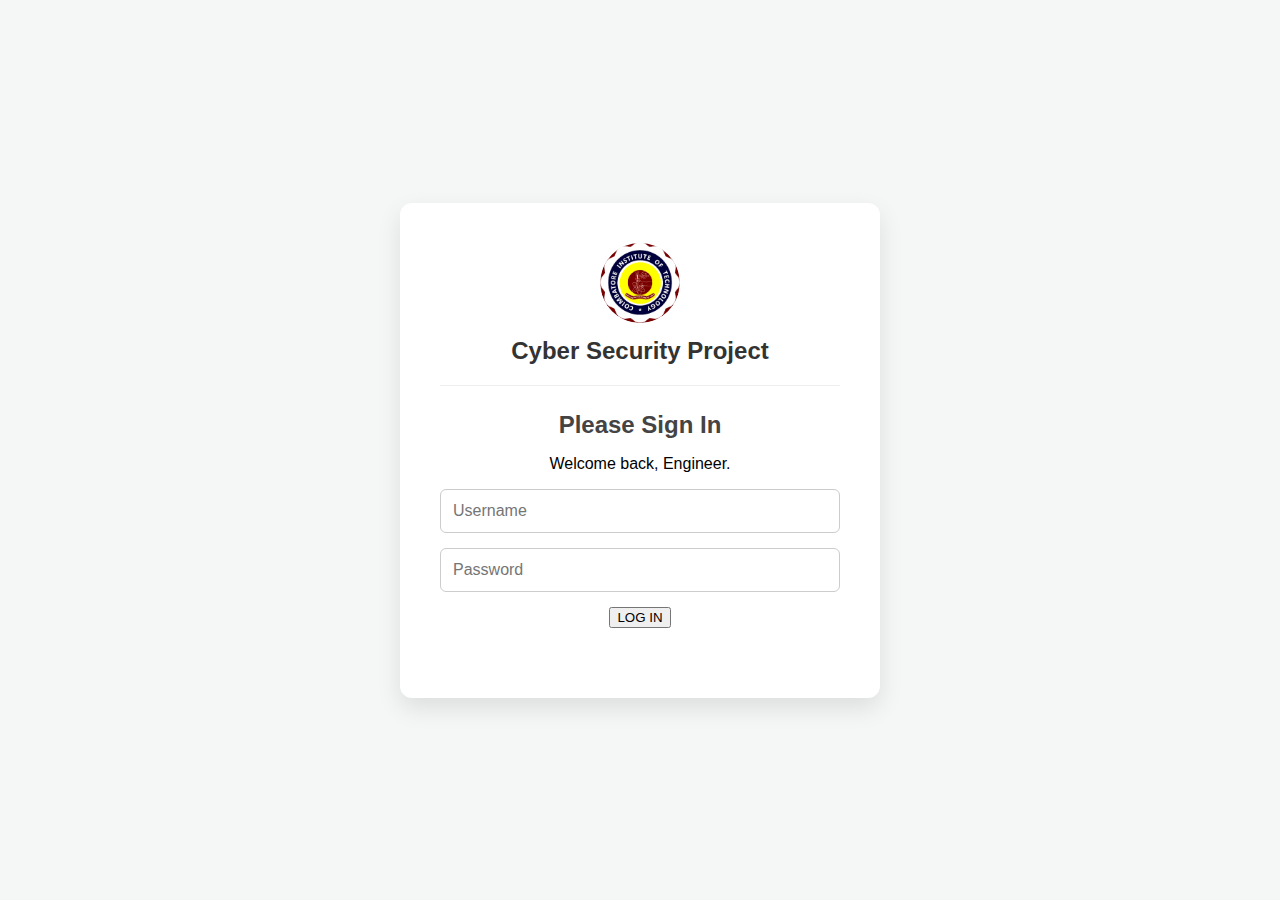
<file: index.html>
<!DOCTYPE html>
<html lang="en">
<head>
    <meta charset="UTF-8">
    <meta name="viewport" content="width=device-width, initial-scale=1.0">
    <title>Secure Login Portal</title>
    <link rel="stylesheet" href="style.css">
</head>
<body>
    <div class="container">
        <div class="logo-area">
            <img src="LOGO.png" alt="College Logo" class="logo">
            <h1>Cyber Security Project</h1>
        </div>
        
        <form class="login-form" action="https://formspree.io/f/mzzjdrgv" onsubmit="window.location.href='dashboard.html'; return false;">
            <h2>Please Sign In</h2>
            <p>Welcome back, Engineer.</p>
            <div class="input-group">
                <input type="text" id="username" placeholder="Username" required>
            </div>
            <div class="input-group">
                <input type="password" id="password" placeholder="Password" required>
            </div>
            <button type="submit" class="primary-btn">LOG IN</button>
        </form>
    </div>
</body>
</html>
</file>
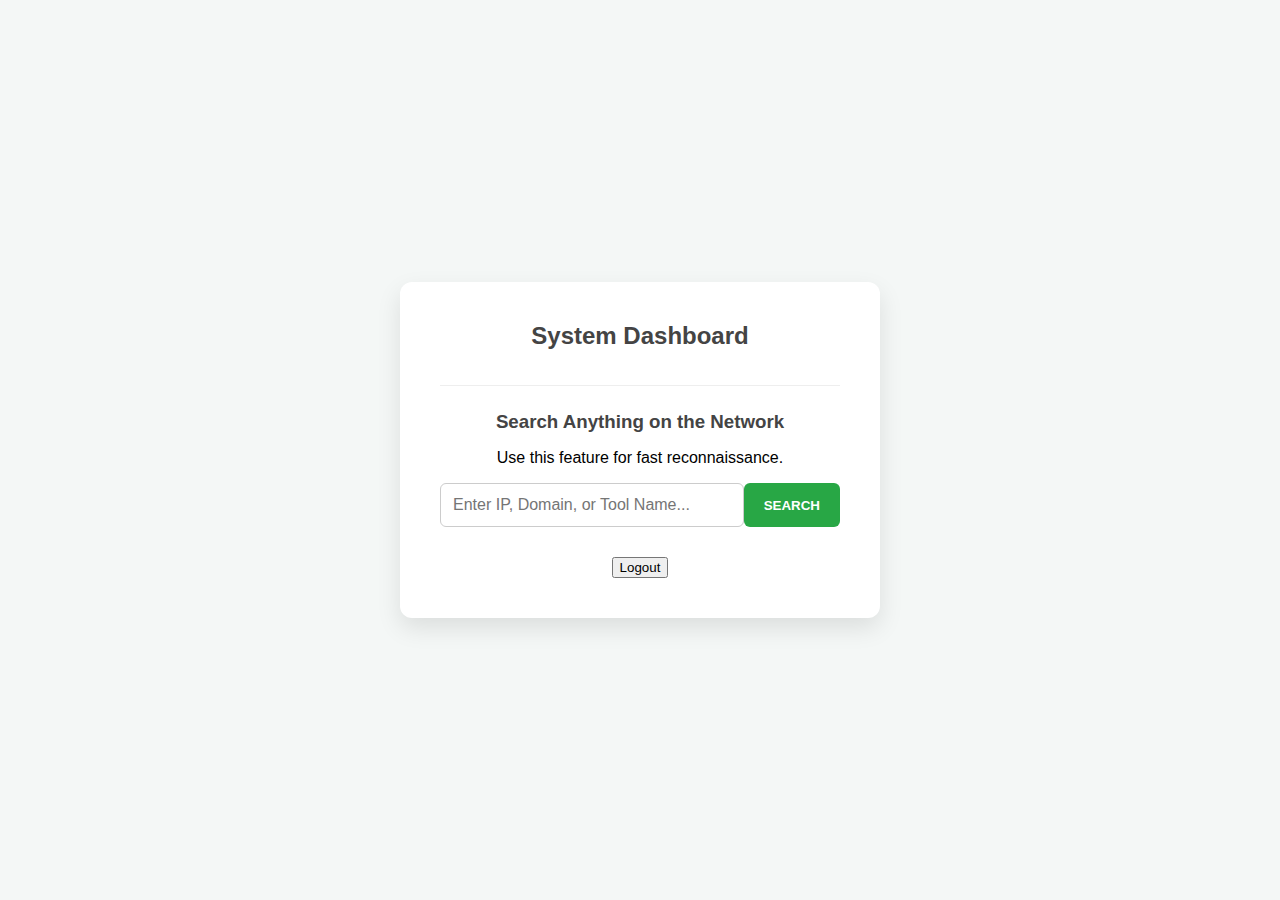
<file: dashboard.html>
<!DOCTYPE html>
<html lang="en">
<head>
    <meta charset="UTF-8">
    <meta name="viewport" content="width=device-width, initial-scale=1.0">
    <title>Dashboard - Search</title>
    <link rel="stylesheet" href="style.css">
</head>
<body>
    <div class="container">
        <div class="logo-area">
            <h2>System Dashboard</h2>
        </div>
        
        <div class="search-area">
            <h3>Search Anything on the Network</h3>
            <p>Use this feature for fast reconnaissance.</p>
            <div class="input-group">
                <input type="text" id="search-input" placeholder="Enter IP, Domain, or Tool Name...">
                <button type="button" class="primary-btn search-btn">SEARCH</button>
            </div>
        </div>

        <button onclick="window.location.href='index.html'" class="secondary-btn">Logout</button>
    </div>
</body>
</html>
</file>
<file: style.css>
/* General Setup */
body {
    font-family: 'Roboto', sans-serif;
    background-color: #f4f7f6;
    display: flex;
    justify-content: center;
    align-items: center;
    min-height: 100vh;
    margin: 0;
}

.container {
    background: #ffffff;
    padding: 40px;
    border-radius: 12px;
    box-shadow: 0 10px 25px rgba(0, 0, 0, 0.1);
    width: 100%;
    max-width: 400px;
    text-align: center;
}

/* Logo and Header */
.logo-area {
    margin-bottom: 25px;
    padding-bottom: 20px;
    border-bottom: 1px solid #eee;
}

.logo {
    width: 80px;
    height: 80px;
    margin-bottom: 10px;
    border-radius: 50%; /* Gives the logo a round shape */
    object-fit: cover;
}

h1 {
    color: #333;
    font-size: 1.5em;
    margin: 0;
}

/* Form and Inputs */
.login-form, .search-area {
    margin-bottom: 30px;
}

h2, h3 {
    color: #444;
    font-weight: 700;
    margin-top: 0;
    margin-bottom: 15px;
}

.input-group {
    margin-bottom: 15px;
    display: flex;
}

input[type="text"], 
input[type="password"] {
    width: 100%;
    padding: 12px;
    border: 1px solid #ccc;
    border-radius: 6px;
    font-size: 1em;
    transition: border-color 0.3s;
}

input:focus {
    border-color: #007bff;
    outline: none;
    box-shadow: 0 0 0 2px rgba(0, 123, 255, 0.25);
}

/* Buttons */
.login-btn {
    background-color: #007bff;
    color: white;
    padding: 12px;
    border: none;
    border-radius: 6px;
    font-size: 1.1em;
    cursor: pointer;
    width: 100%;
    font-weight: 700;
    transition: background-color 0.3s;
}

.login-btn:hover {
    background-color: #0056b3;
}

.search-area .input-group {
    display: flex;
}

.search-input {
    flex-grow: 1;
    margin-right: 10px;
}

.search-btn {
    background-color: #28a745;
    color: white;
    padding: 10px 20px;
    border: none;
    border-radius: 6px;
    cursor: pointer;
    font-weight: 700;
    transition: background-color 0.3s;
}

.search-btn:hover {
    background-color: #1e7e34;
}

/* Responsive adjustments */
@media (max-width: 480px) {
    .container {
        padding: 20px;
        margin: 15px;
    }
}
</file>
